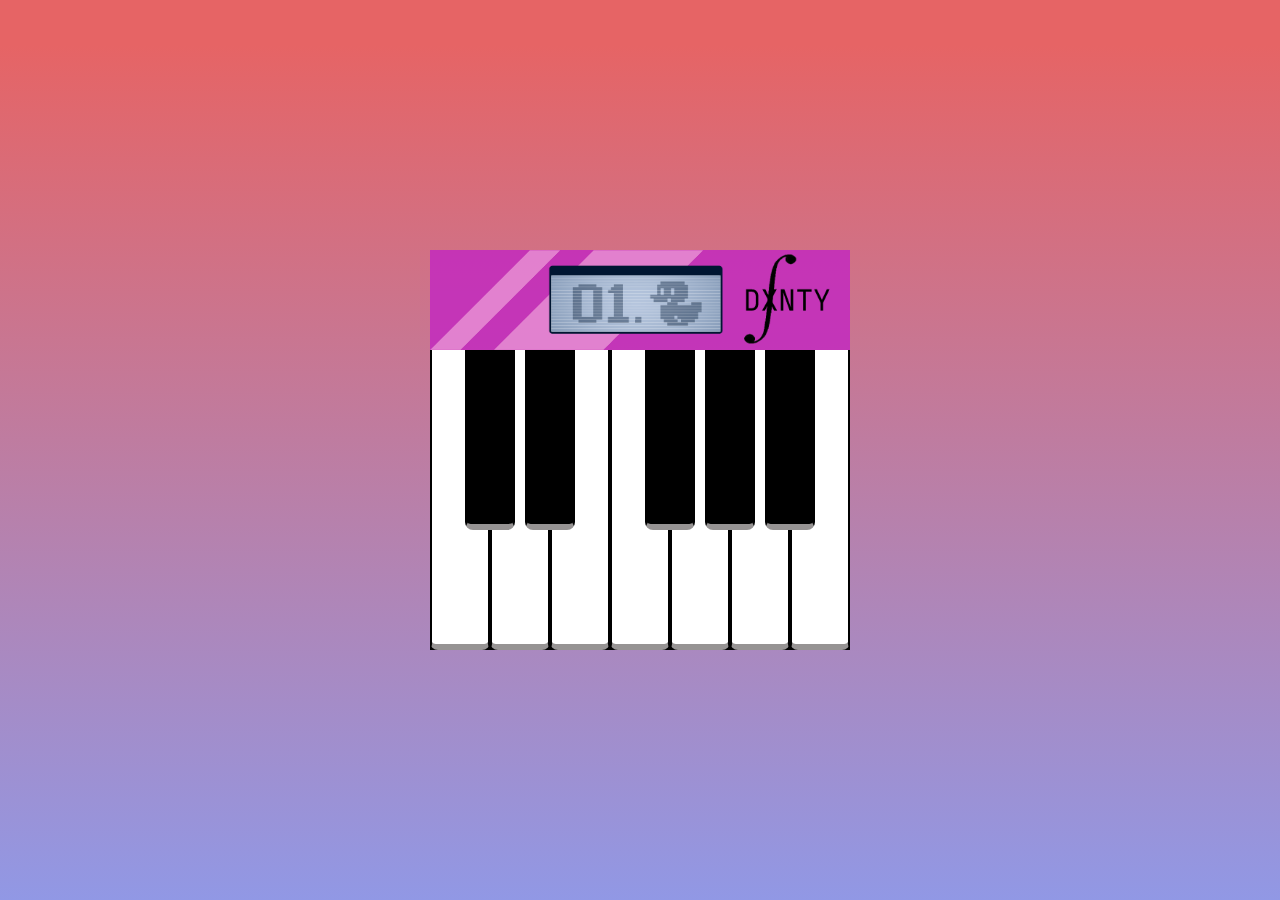
<file: WebDeveloping/Pianoforte/index.html>
<!DOCTYPE html>
<html lang="it">

    <head>

        <meta charset="UTF-8">
        <meta name="viewport" content="width=device-width, initial-scale=1.0">
        <meta http-equiv="X-UA-Compatible" content="IE=edge"/> 
        <link rel="shortcut icon" href="#">

        <link rel="stylesheet" type="text/css" href="style.css">
        <link rel="manifest" href="site.webmanifest">

        <title>Pianoforte | Carlo Persini</title>

    </head>

    <body>

        <div class="piano">
            <div class="pianoPanel" >
                
                <img src="images/panel-logoNew.png" alt="logoPannello">
            
            </div>
            
            <div class="pianoKeys" >

                <div class="key key-white" id="do"></div>
                <div class="key key-black" id="dodiesis"></div>
                <div class="key key-white" id="re"></div>
                <div class="key key-black" id="rediesis"></div>
                <div class="key key-white" id="mi"></div>
                <div class="key key-white" id="fa"></div>
                <div class="key key-black" id="fadiesis"></div>
                <div class="key key-white" id="sol"></div>
                <div class="key key-black" id="soldiesis"></div>
                <div class="key key-white" id="la"></div>
                <div class="key key-black" id="ladiesis"></div>
                <div class="key key-white" id="si"></div>

            </div>
        </div>

        <script  type="text/javascript" src="script.js" async></script>
    </body>
</html>
</file>
<file: WebDeveloping/Pianoforte/style.css>
* {
    margin: 0;
    padding: 0;
    box-sizing: border-box; /* in modo che il box non cambi la sua dimensione in base ad eventuali bordi aggiunti */
}

body {
    background: linear-gradient(#e66465 5%, #9198e5);
    background-attachment: fixed; /* per far si che il gradiente non scorra insieme alla pagina */
    height: 100vh; /* fondamentale per linear-gradient() */
    display: flex; /* consente la disposizione flex || senza non potremmo centrare correttamente gli items */
    justify-content: center; /* sull'asse delle x */
    align-items: center; /* sull'asse delle y */
}

.piano {

}

.pianoPanel {
    height: 100px;
    background-color: rgba(194, 38, 194, 0.801);
    background-image: url('images/panel-reflex.png');
    background-repeat: no-repeat;
    background-size: contain;
    display: flex;
    justify-content: end; /* mette gli elementi alla fine dell'asse primaria */
    align-items: center;
    padding: 10px
}
.pianoPanel img {
    width: 300px;
    
}

.pianoKeys {
    display: flex;
    height:300px;
    background-color: black;
}

.key {

}

.key-white {
    height: 100%;
    background-color: white;
    width: 60px;
    border-right: solid black 2px;
    border-left: solid black 2px;
    border-bottom: solid rgb(150, 147, 147) 6px;
    border-radius: 0 0 8px 8px;
}
.key-white:active {
    background-color: rgb(189, 185, 185);
}

.key-black {
    height: 60%;
    width: 50px;
    background-color: black;
    border-right: solid black 2px;
    border-left: solid black 2px;
    border-bottom: solid rgb(150, 147, 147) 6px;
    border-radius: 0 0 8px 8px;
    /* i margini negativi permettono la sovrapposizione dei tasti */
    margin-left: -25px;
    margin-right: -25px;
    z-index: 2; /* serve poiché altrimenti non sarebbe mostrato con priorita rispetto ai tasti bianchi */
}
.key-black:active {
    background-color: rgb(36, 35, 35);
}
</file>
